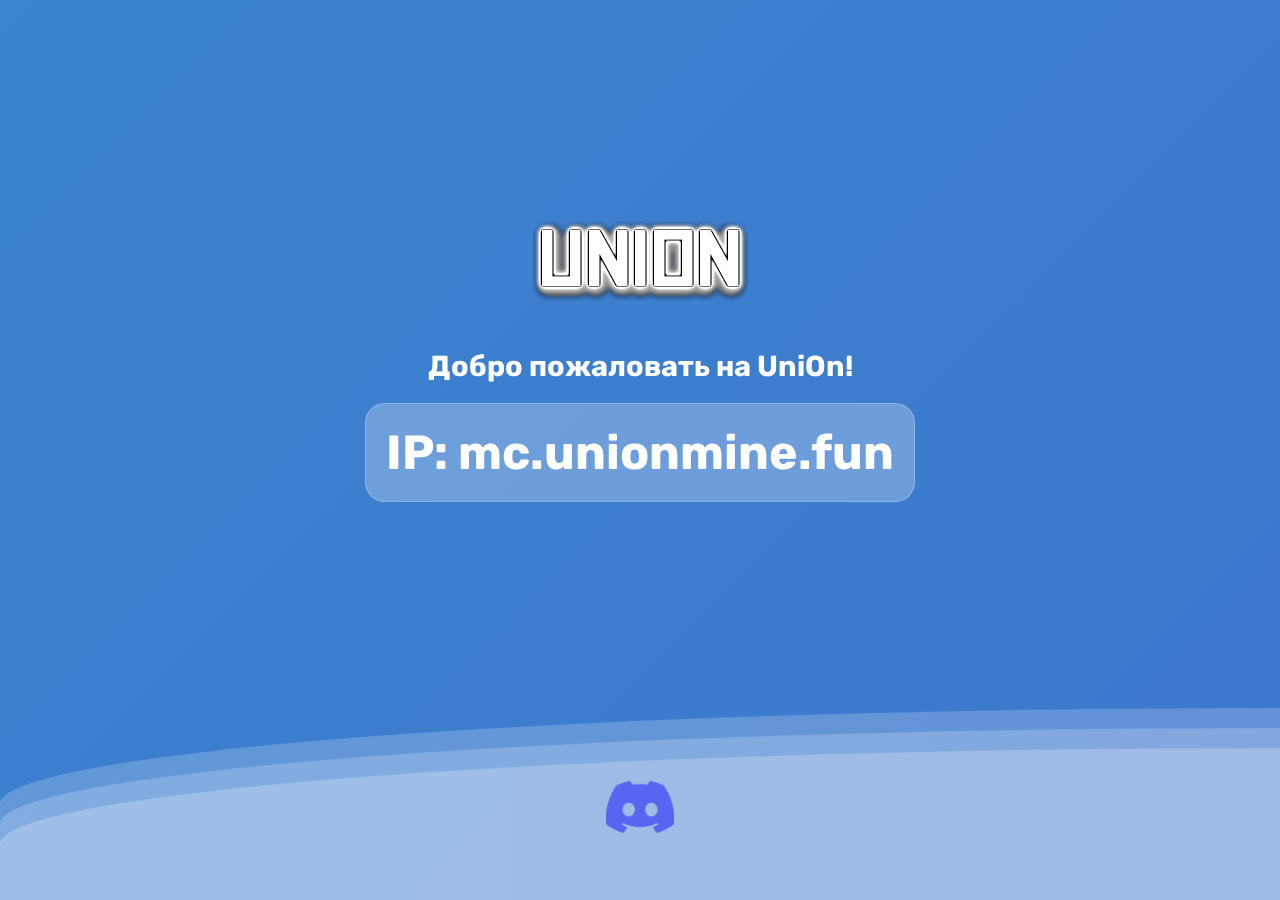
<file: index.html>
<!DOCTYPE html>
<html lang="ru"><head>
<meta http-equiv="content-type" content="text/html; charset=UTF-8">
    <meta charset="UTF-8">
    <meta http-equiv="X-UA-Compatible" content="IE=edge">
    <meta name="viewport" content="width=device-width, initial-scale=1.0">
    <title>UniOn | Minecraft сервер</title>
    <link rel="stylesheet" href="/main.css">
</head>

<body>
    <main class="main-content">
        <div class="main-content__container">
            <img class="main-content__img" src="/logo.png">

            <h1 class="main-content__title">Добро пожаловать на UniOn!</h1>

            <div class="main-content__card-ip-address" data-clipboard-text="mc.unionmine.fun" onclick="clickOnCard()">
                <div>
                    <b>IP: mc.unionmine.fun</b>
                </div>
            </div>
        </div>
    </main>

    <div class="alert-copy" style="transition: all 0.4s ease 0s; opacity: 0;">
        Скопировано
    </div>

    <footer class="footer">
        <a href="https://discord.gg/TnTbg2kXPw"><img class="footer__discord-icon" src="/discord-logo.png"></a>
    </footer>

    <div>
        <div class="wave"></div>
        <div class="wave"></div>
        <div class="wave"></div>
    </div>

    <script src="/clipboard.min.js"></script>
    <script>
        let timeout = null;

        new ClipboardJS('.main-content__card-ip-address');

        const clickOnCard = () => {

            clearTimeout(timeout);

            const alertCopy = document.querySelector('.alert-copy');

            alertCopy.style.transition = '0.4s';
            alertCopy.style.opacity = 1;

            timeout = setTimeout(() => {
                alertCopy.style.opacity = 0;
            }, 2000);
        }
    </script>



</body></html>
</file>
<file: main.css>
@import url('https://fonts.googleapis.com/css2?family=Rubik&display=swap');

* {
    margin: 0;
    padding: 0;
    box-sizing: border-box;
}

body {
    color: white;
    font-family: 'Rubik', Arial, Helvetica, sans-serif;
    position: relative;
    background: linear-gradient(315deg, rgb(60, 82, 206) 0%, rgba(60,132,206,1) 100%);
    animation: gradient 15s ease infinite;
    background-size: 400% 400%;
    background-attachment: fixed;
    min-height: 100vh;
    display: flex;
    flex-direction: column;
}

@keyframes gradient {
    0% {
        background-position: 0% 0%;
    }
    50% {
        background-position: 100% 100%;
    }
    100% {
        background-position: 0% 0%;
    }
}

.wave {
    background: rgb(255 255 255 / 25%);
    border-radius: 1000% 1000% 0 0;
    position: fixed;
    width: 200%;
    height: 12em;
    animation: wave 10s -3s linear infinite;
    transform: translate3d(0, 0, 0);
    opacity: 0.8;
    bottom: 0;
    left: 0;
    z-index: -1;
}

.wave:nth-of-type(2) {
    bottom: -1.25em;
    animation: wave 18s linear reverse infinite;
    opacity: 0.8;
}

.wave:nth-of-type(3) {
    bottom: -2.5em;
    animation: wave 20s -1s reverse infinite;
    opacity: 0.9;
}

@keyframes wave {
    2% {
        transform: translateX(1);
    }

    25% {
        transform: translateX(-25%);
    }

    50% {
        transform: translateX(-50%);
    }

    75% {
        transform: translateX(-25%);
    }

    100% {
        transform: translateX(1);
    }
}

.main-content__container {
    display: flex;
    flex-direction: column;
    justify-content: center;
    align-items: center;
    height: 75vh;
    text-align: center;
    padding: 20px;
}

.main-content__card-ip-address {
    display: flex;
    justify-content: center;
    align-items: center;
    margin: 0 auto;
    border-radius: 20px;
    max-width: 590px;
    font-size: calc(100% + 2.5vw);
    background-color: rgb(255 255 255 / 25%);
    padding: 20px;
    border: 1px solid rgb(255 255 255 / 25%);
    transition: border, color 0.4s;
}

.main-content__title {
    margin-bottom: 20px;
    font-size: calc(100% + 1vw);
}

.main-content__card-ip-address:hover {
    border: 1px solid aqua;
    color: aqua;
    cursor: pointer;
}

.main-content__img {
    display: flex;
    justify-content: center;
    max-width: 50vw;
    max-height: 25vh;
    margin: 5vh 5vh;
}

.footer {
    position: sticky;
    bottom: 0;
    margin-top: auto;
    height: 15vh;
    width: 100%;
    display: flex;
    justify-content: center;
}

.footer__discord-icon {
    max-width: 100px;
    padding: 16px;
}

.alert-copy {
    position: absolute;
    background-color: white;
    margin-left: auto;
    margin-right: auto;
    width: 200px;
    left: 0;
    right: 0;
    text-align: center;
    padding: 20px 0px;
    border-radius: 20px;
    background: rgb(76, 175, 80);
    color: rgb(255, 255, 255);
    opacity: 0;
}
</file>
